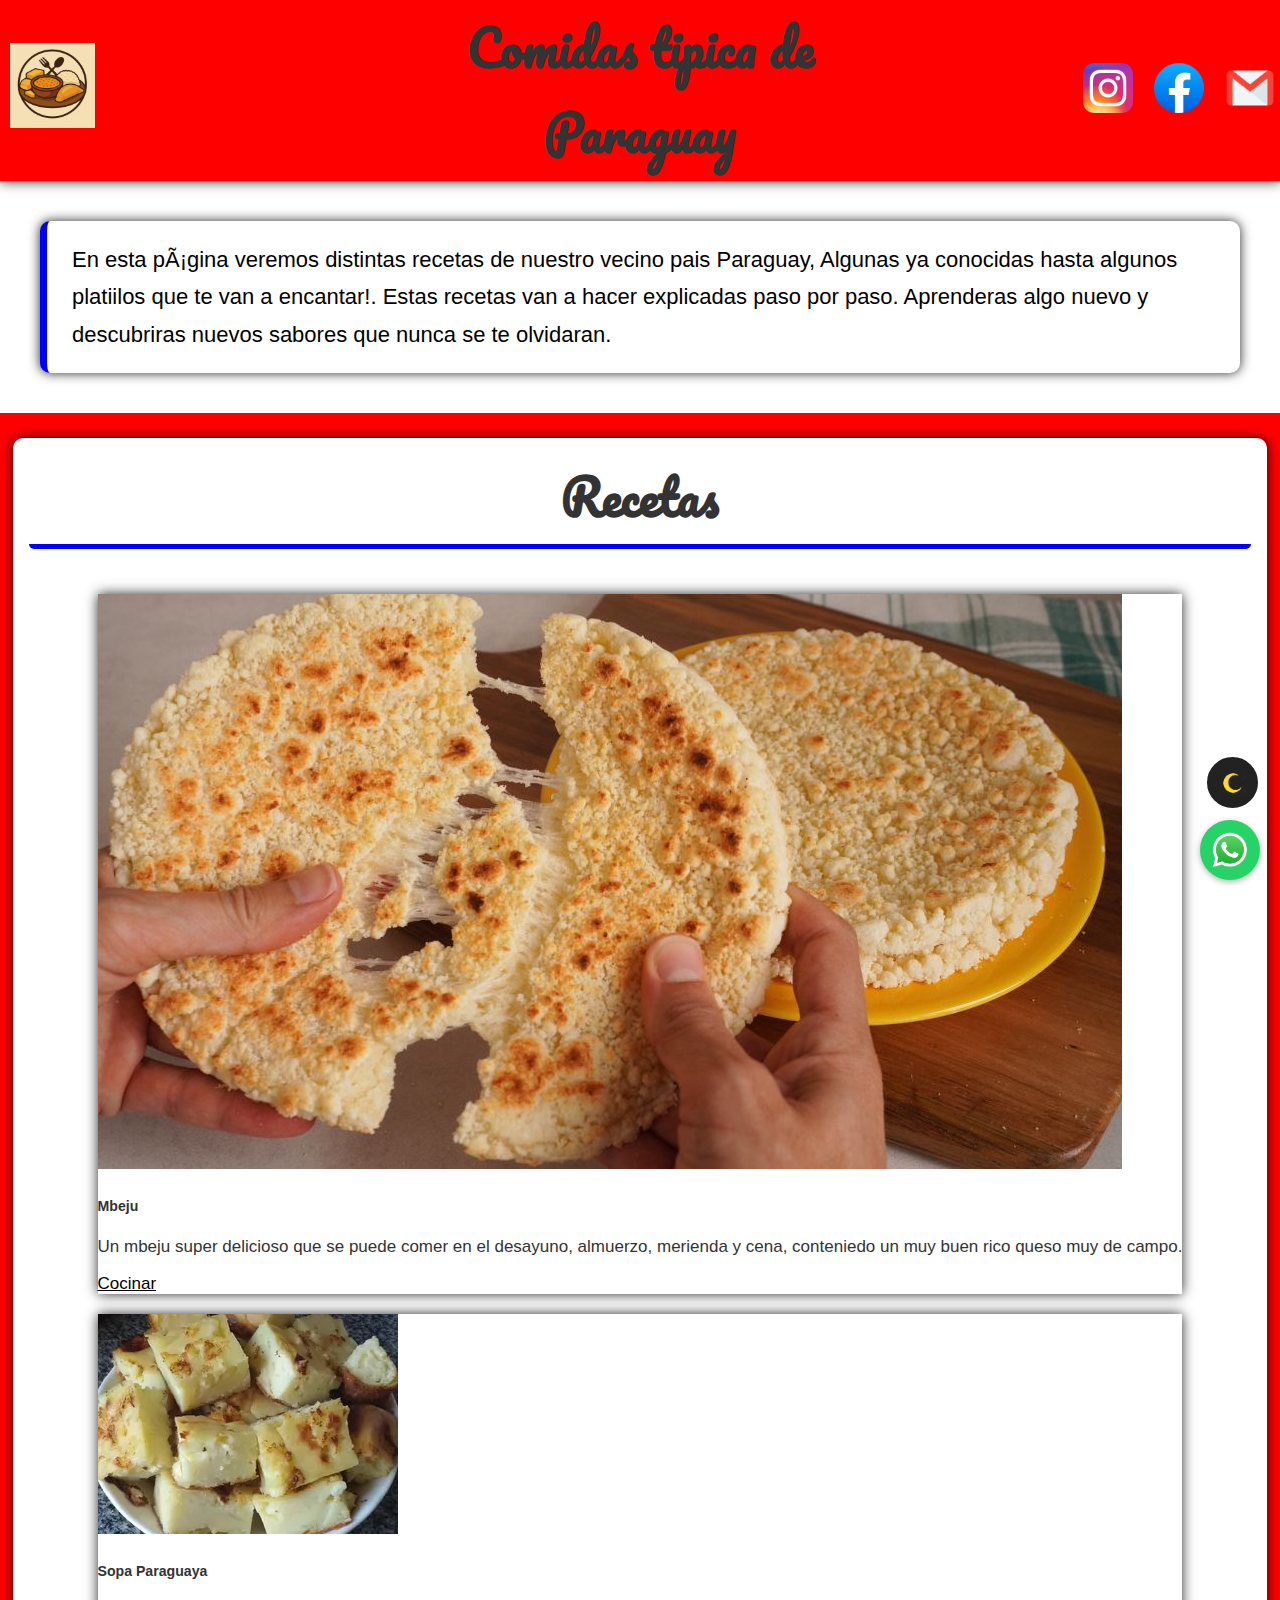
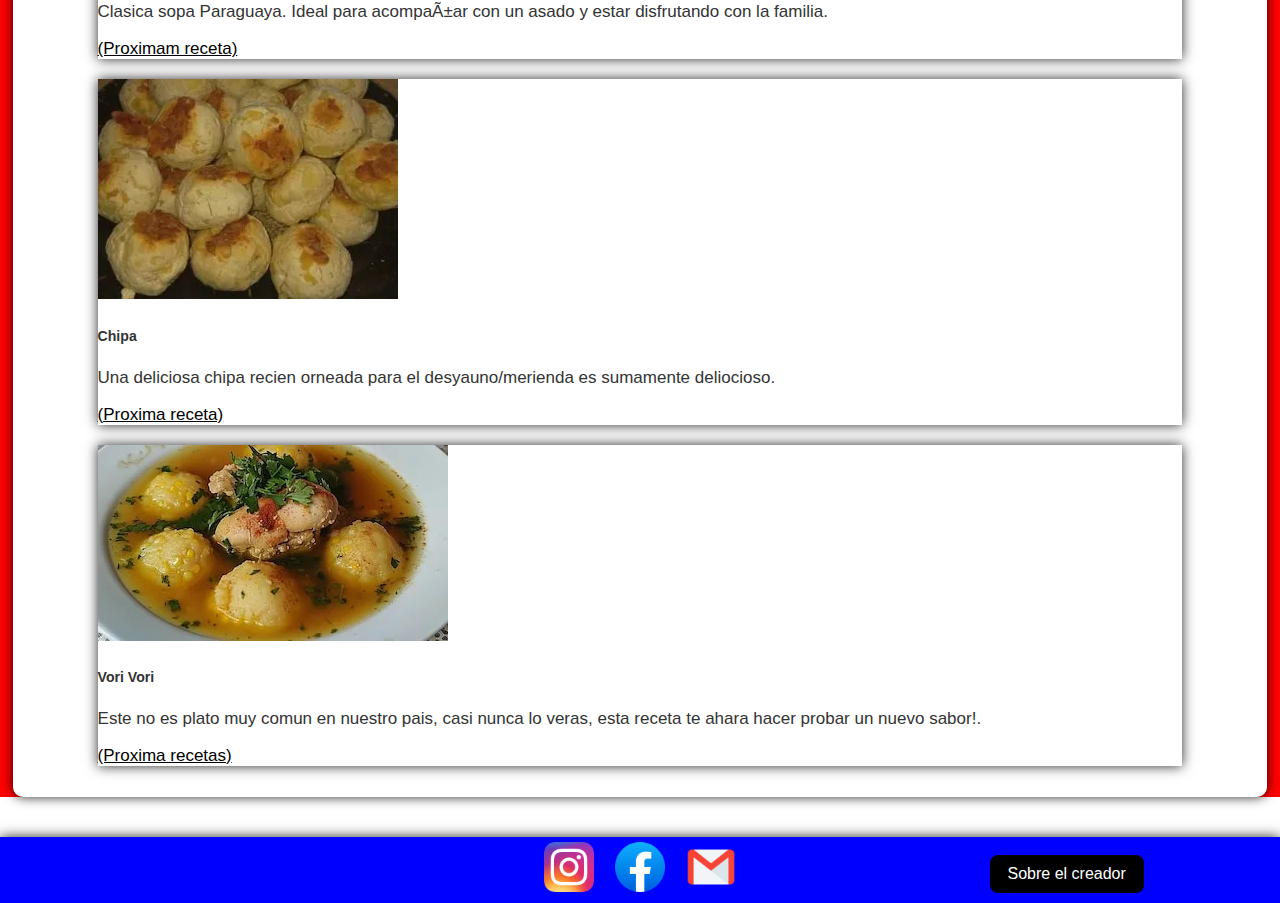
<file: index.html>
<!DOCTYPE html>
<html lang="en">
    <head>
        <meta charset="UTF-9">
        <meta name="viewport" content="width=device-width, initial-scale=2.0">
        <link href="https://cdn.jsdelivr.net/npm/bootstrap@5.3.8/dist/css/bootstrap.min.css" rel="stylesheet" integrity="sha384-sRIl4kxILFvY47J16cr9ZwB07vP4J8+LH7qKQnuqkuIAvNWLzeN8tE5YBujZqJLB" crossorigin="anonymous">
        <link href="https://fonts.googleapis.com/css2?family=Pacifico&display=swap" rel="stylesheet">
        <link rel="stylesheet" href="CSS/base.css">
        <link rel="stylesheet" href="CSS/estilo_index.css">
        <title>Recetas Paraguayas</title>

    </head>
    <body>
        <header>
            <div class="divisor">
                <img class="Logo" src="Imagenes/hola.png" alt="Simbolo de cubiertos">
            </div>
        <div class="titulo">
            <h1>Comidas tipica de Paraguay</h1>
        </div>
        <div class="redes">
            <a href="https://www.instagram.com/" target="_blank">
                <div class="links">
                    <img class="icono" src="Imagenes/Instagram_icon.png" alt="Instagram_icon">
                </div>
            </a>
            <a href="https://www.facebook.com/" target="_blank">
                <div class="links">
                    <img class="icono" src="Imagenes/Facebook_icon.png" alt="Facebook_icon">
                </div>
            </a>
            <a href="mailto:Lucas-Loto365@gmail.com" target="_blank">
                <div class="links">
                    <img class="icono" src="Imagenes/Email_icon.png" alt="Email_icon">
                </div>
            </a>
        </div>
    </header>

    <p class="bienvenida" >En esta página veremos distintas recetas de nuestro vecino pais Paraguay, Algunas ya conocidas hasta algunos platiilos que te van a encantar!. Estas recetas van a hacer explicadas paso por paso. Aprenderas algo nuevo y descubriras nuevos sabores que nunca se te olvidaran.</p>
    <main>

    <section class="recetario">

        <h2 class="subtitulo">Recetas</h2>

        <section class="recetas" >

            <div class="row">
                <div class="col-sm-12 col-md-6 col-lg-4">
                  <div class="card" >
                    <img src="Imagenes/mbeju.jpg" class="card-img-top" alt="...">
                    <div class="card-body">
                      <h5 class="card-title">Mbeju</h5>
                      <p class="card-text">Un mbeju super delicioso que se puede comer en el desayuno, almuerzo, merienda y cena, conteniedo un muy buen rico queso muy de campo.</p>
                      <a href="Mbeju.html" class="btn btn-primary">Cocinar</a>
                    </div>
                  </div>
                </div>
                <div class="col-sm-12 col-md-6 col-lg-4">
                  <div class="card" >
                    <img src="Imagenes/sopa_paraguaya.webp" class="card-img-top" alt="...">
                    <div class="card-body">
                      <h5 class="card-title">Sopa Paraguaya</h5>
                      <p class="card-text">Clasica sopa Paraguaya. Ideal para acompañar con un asado y estar disfrutando con la familia.</p>
                      <a href="#" class="btn btn-primary">(Proximam receta)</a>
                    </div>
                  </div>
                </div>
                <div class="col-sm-12 col-md-6 col-lg-4">
                  <div class="card">
                    <img src="Imagenes/chipa.webp" class="card-img-top" alt="...">
                    <div class="card-body">
                      <h5 class="card-title">Chipa</h5>
                      <p class="card-text">Una deliciosa chipa recien orneada para el desyauno/merienda es sumamente deliocioso.</p>
                      <a href="#" class="btn btn-primary">(Proxima receta)</a>
                    </div>
                  </div>
                </div>
                <div class="col-sm-12 col-md-6 col-lg-4">
                  <div class="card">
                    <img src="Imagenes/vori-vori.webp" class="card-img-top" alt="...">
                    <div class="card-body">
                      <h5 class="card-title">Vori Vori</h5>
                      <p class="card-text">Este no es plato muy comun en nuestro pais, casi nunca lo veras, esta receta te ahara hacer probar un nuevo sabor!.</p>
                      <a href="#" class="btn btn-primary">(Proxima recetas)</a>
                    </div>
                  </div>
                </div>

              </div>



        </section>

    </section>


    </main>


    <br>
    <br>


    <footer>
        <div class="divisor-footer aux"></div>

        <div class="redesF">
            <a href="https://www.instagram.com/" target="_blank">
                <div class="links">
                    <img class="icono" src="Imagenes/Instagram_icon.png" alt="Instagram_icon">
                </div>
            </a>
            <a href="https://www.facebook.com/" target="_blank">
                <div class="links">
                    <img class="icono" src="Imagenes/Facebook_icon.png" alt="Facebook_icon">
                </div>
            </a>
            <a href="mailto:julian_barrionuevo@gmail.com" target="_blank">
                <div class="links">
                    <img class="icono" src="Imagenes/Email_icon.png" alt="Email_icon">
                </div>
            </a>
        </div>
        <div class="divisor-footer" >
          <button id="infoCreador" class="BTNinfo">Sobre el creador</button>
        </div>



    </footer>

    <a href="https://wa.me/5491139025375" class="whatsapp" target="_blank">
        <img src="Imagenes/whatsapp_icon.png" alt="WhatsApp">
    </a>
    <button id="BotonModoOscuro" class="BotonModoOscuro">
      <img src="Imagenes/luna.png" alt="luna">
    </button>

    <script src="https://cdn.jsdelivr.net/npm/bootstrap@5.3.8/dist/js/bootstrap.bundle.min.js" integrity="sha384-FKyoEForCGlyvwx9Hj09JcYn3nv7wiPVlz7YYwJrWVcXK/BmnVDxM+D2scQbITxI" crossorigin="anonymous"></script>
    <script src="JS/base.js"></script>
  </body>
</html>
</file>
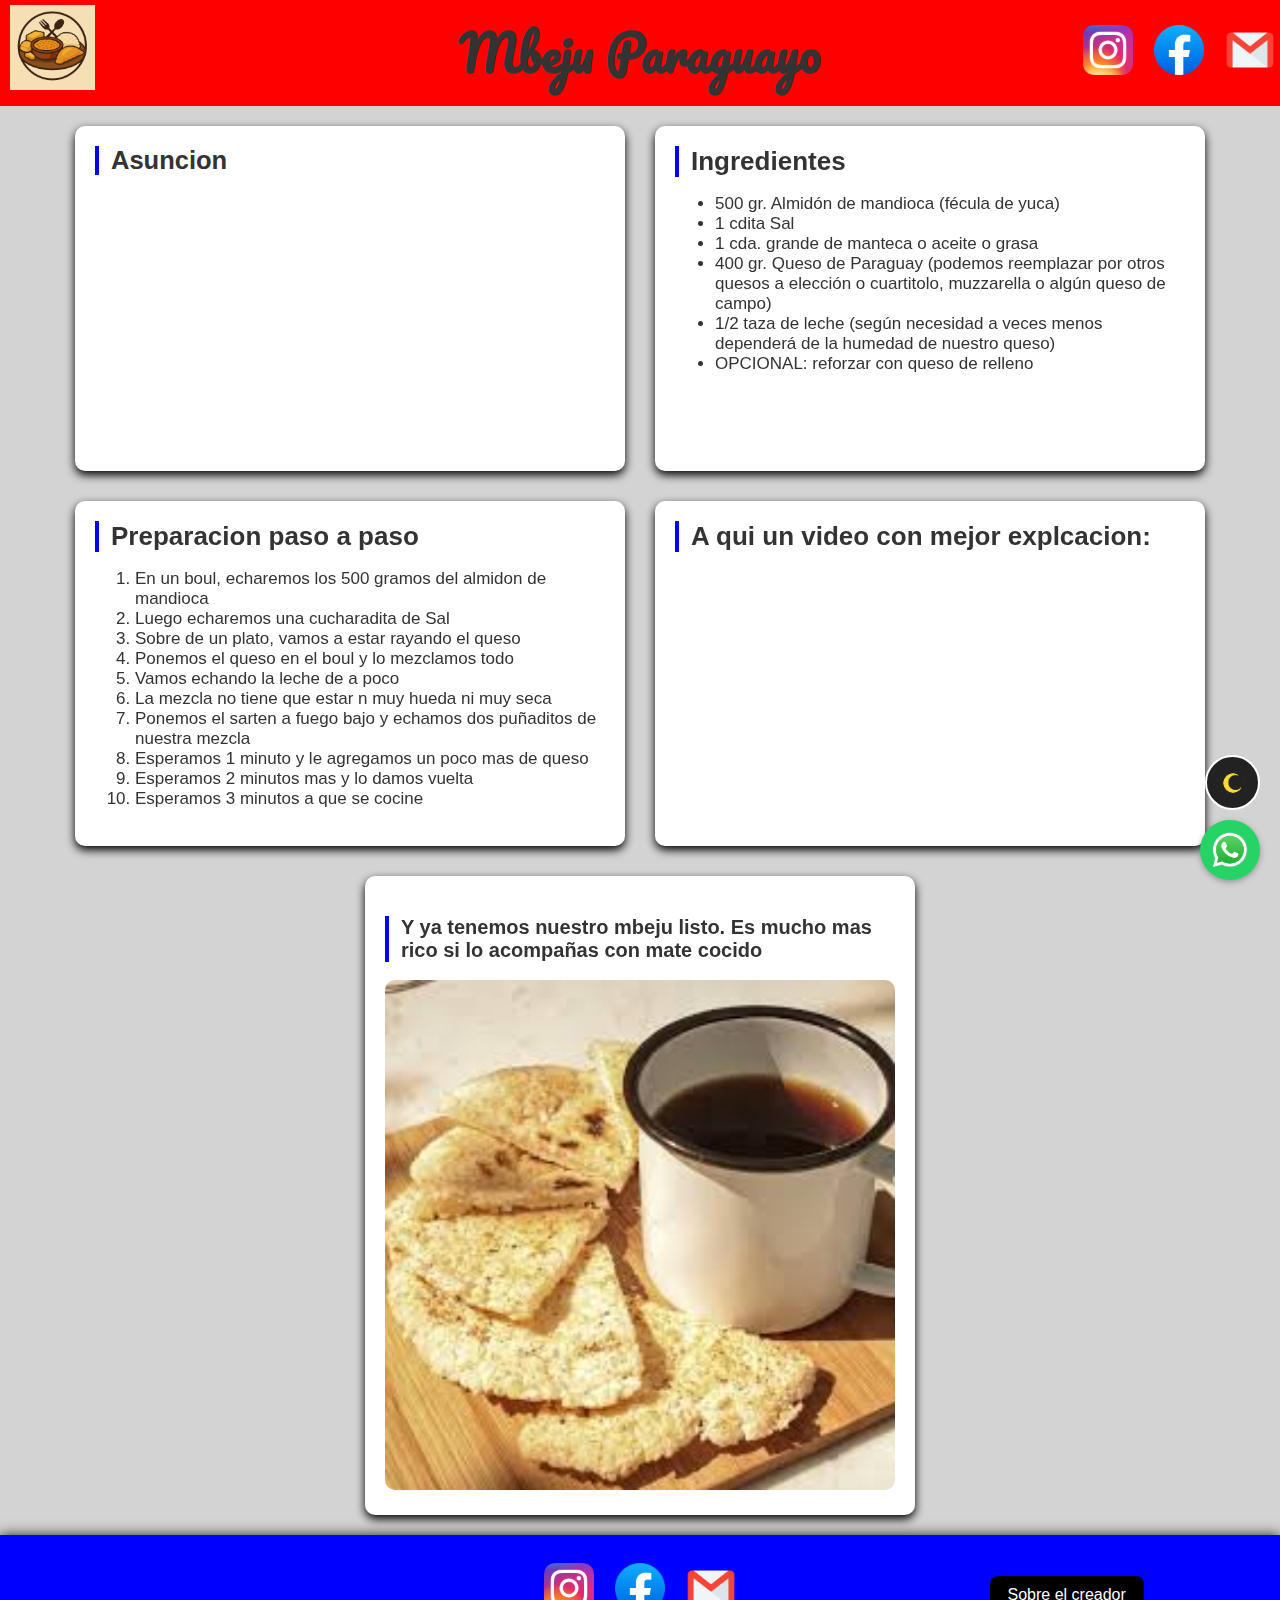
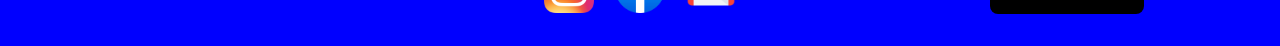
<file: Mbeju.html>
<!DOCTYPE html>
<html lang="en">
<head>
    <meta charset="UTF-8">
    <meta name="viewport" content="width=device-width, initial-scale=1.0">
    <title>Mbeju</title>
    <link href="https://cdn.jsdelivr.net/npm/bootstrap@5.3.8/dist/css/bootstrap.min.css" rel="stylesheet" integrity="sha384-sRIl4kxILFvY47J16cr9ZwB07vP4J8+LH7qKQnuqkuIAvNWLzeN8tE5YBujZqJLB" crossorigin="anonymous">
    <link href="https://fonts.googleapis.com/css2?family=Pacifico&display=swap" rel="stylesheet">
    <link rel="stylesheet" href="CSS/base.css">
    <link rel="stylesheet" href="CSS/estilo_recetas.css">


</head>
<body>
    <header>
        <div class="divisor">
            <img class="Logo" src="Imagenes/hola.png" alt="Simbolo">
        </div>
        <div class="titulo">
            <h1>Mbeju Paraguayo</h1>
        </div>
        <div class="redes">
            <a href="https://www.instagram.com/" target="_blank">
                <div class="links">
                    <img class="icono" src="Imagenes/Instagram_icon.png" alt="Instagram_icon">
                </div>
            </a>
            <a href="https://www.facebook.com/" target="_blank">
                <div class="links">
                    <img class="icono" src="Imagenes/Facebook_icon.png" alt="Facebook_icon">
                </div>
            </a>
            <a href="mailto:julian_barrionuevo@gmail.com" target="_blank">
                <div class="links">
                    <img class="icono" src="Imagenes/Email_icon.png" alt="Email_icon">
                </div>
            </a>
        </div>
    </header>

    <main>
        <section class="mapa">
            <h2>Asuncion</h2>
            <iframe src="https://www.google.com/maps/embed?pb=!1m18!1m12!1m3!1d324028.00578499184!2d-57.79582018903416!3d-25.312354715955646!2m3!1f0!2f0!3f0!3m2!1i1024!2i768!4f13.1!3m3!1m2!1s0x945da8a3f903b53d%3A0x4b00730c5734fd83!2zRWwgQ2Fmw6kgZGUgQWPDoQ!5e0!3m2!1ses-419!2sar!4v1765829673179!5m2!1ses-419!2sar" width="450" height="250" style="border:0;" allowfullscreen="" loading="lazy" referrerpolicy="no-referrer-when-downgrade"></iframe>
        </section>
        <section class="bloque">
            <h2>Ingredientes</h2>
                <ul>
                    <li>500 gr. Almidón de mandioca (fécula de yuca)</li>
                    <li>1 cdita Sal</li>
                    <li>1 cda. grande de manteca o aceite o grasa</li>
                    <li>400 gr. Queso de Paraguay (podemos reemplazar por otros quesos a elección o cuartitolo, muzzarella o algún queso de campo)</li>
                    <li>1/2 taza de leche (según necesidad a veces menos dependerá de la humedad de nuestro queso)</li>
                    <li>OPCIONAL:  reforzar con queso de relleno</li>
                </ul>
        </section>

        <section class="bloque">

            <h2>Preparacion paso a paso</h2>
            <ol>
                <li>En un boul, echaremos los 500 gramos del almidon de mandioca</li>
                <li>Luego echaremos una cucharadita de Sal</li>
                <li>Sobre de un plato, vamos a estar rayando el queso </li>
                <li>Ponemos el queso en el boul y lo mezclamos todo</li>
                <li>Vamos echando la leche de a poco</li>
                <li>La mezcla no tiene que estar n muy hueda ni muy seca</li>
                <li>Ponemos el sarten a fuego bajo y echamos dos puñaditos de nuestra mezcla</li>
                <li>Esperamos 1 minuto y le agregamos un poco mas de queso</li>
                <li>Esperamos 2 minutos mas y lo damos vuelta</li>
                <li>Esperamos 3 minutos a que se cocine</li>
            </ol>
        </section>
        <section class="bloque">
            <h2 class="stitulos">A qui un video con mejor explcacion: </h2>
          <iframe width="560" height="315" src="https://www.youtube.com/embed/Mdv6--MYbKM?si=92i3Z-ut_kMYN-WS" title="YouTube video player" frameborder="0" allow="accelerometer; autoplay; clipboard-write; encrypted-media; gyroscope; picture-in-picture; web-share" referrerpolicy="strict-origin-when-cross-origin" allowfullscreen></iframe>
        </section>
        <section class="bloque">
            <h3 class="stitulos">Y ya tenemos nuestro mbeju listo. Es mucho mas rico si lo acompañas con mate cocido</h3>
                <img class="img" src="Imagenes/images.jpeg" alt="Mbeju con mate cocido">
        </section>

    </main>
    <footer>
        <div class="divisor-footer">
          <iframe src="https://www.google.com/maps/embed?pb=!1m18!1m12!1m3!1d324028.00578499184!2d-57.79582018903416!3d-25.312354715955646!2m3!1f0!2f0!3f0!3m2!1i1024!2i768!4f13.1!3m3!1m2!1s0x945da8a3f903b53d%3A0x4b00730c5734fd83!2zRWwgQ2Fmw6kgZGUgQWPDoQ!5e0!3m2!1ses-419!2sar!4v1765829673179!5m2!1ses-419!2sar" width="250" height="100" style="border:0;" allowfullscreen="" loading="lazy" referrerpolicy="no-referrer-when-downgrade"></iframe>
        </div>

        <div class="redesF">
            <a href="https://www.instagram.com/" target="_blank">
                <div class="links">
                    <img class="icono" src="Imagenes/Instagram_icon.png" alt="Instagram_icon">
                </div>
            </a>
            <a href="https://www.facebook.com/" target="_blank">
                <div class="links">
                    <img class="icono" src="Imagenes/Facebook_icon.png" alt="Facebook_icon">
                </div>
            </a>
            <a href="mailto:Lucas-Loto365@gmail.com" target="_blank">
                <div class="links">
                    <img class="icono" src="Imagenes/Email_icon.png" alt="Email_icon">
                </div>
            </a>
        </div>
        <div class="divisor-footer" >
            <button id="infoCreador" class="BTNinfo">Sobre el creador</button>
        </div>

    </footer>

    <a href="https://wa.me/5491139025375" class="whatsapp" target="_blank">
        <img src="Imagenes/whatsapp_icon.png" alt="WhatsApp">
    </a>
    <button id="BotonModoOscuro" class="BotonModoOscuro">
        <img src="Imagenes/luna.png" alt="luna">
    </button>




    <script src="https://cdn.jsdelivr.net/npm/bootstrap@5.3.8/dist/js/bootstrap.bundle.min.js" integrity="sha384-FKyoEForCGlyvwx9Hj09JcYn3nv7wiPVlz7YYwJrWVcXK/BmnVDxM+D2scQbITxI" crossorigin="anonymous"></script>
    <script src="JS/base.js"></script>
</body>
</html>
</file>
<file: CSS/base.css>
* {
    box-sizing: border-box;
}

body {
    background-color: #FFFFFF;
    padding: 0px;
    margin: 0px;
    font-family: Arial, sans-serif;
    font-size: 17px;
    color: #333;
}
header{
    background-color: #FF0000;
    display: flex;
    justify-content: space-between;
    flex-wrap: wrap;
    align-items: center;
    border-bottom: 1px solid transparent;
    padding: 5px;
    margin: 0px;
    width: 100%;
    gap: 10px;
    box-shadow: 0 0 12px rgba(0, 0, 0, 0.85);
}
footer{
    background-color: #0000ff;
    display: flex;
    justify-content: space-between;
    flex-wrap: wrap;
    align-items: center;
    border-bottom: 1px solid transparent;
    padding: 5px;
    margin: 0px;
    width: 100%;
    gap: 10px;
    box-shadow: 0 0 12px rgba(0, 0, 0, 0.85);
}
.divisor,.redes, .titulo, .redesF, .divisor-footer {
    flex: 1;
    display: flex;
    justify-content: center;
    align-items: center;
}
.divisor{
    justify-content: flex-start;
}
.divisor-footer{
    margin-top: 0;
    margin-bottom: 0;
}
.titulo{
    text-align: center;
}
.titulo h1 {
    font-family: "Pacifico", cursive;
    font-size: 3rem;
    margin: 0;
    text-align: center;
    color: #333;
}

.redes{
        justify-content: flex-end;
        gap: 5%;
}
.Logo{
    width: 100%;
    max-width: 90px;
    height: auto;
    padding-left: 5px;
    padding-bottom: 10px;
}
.icono {
    width: 100%;
    max-width: 50px;
    height: auto;
}
@media (max-width: 650px) {
    .divisor, .titulo, .redes, .redesF, .divisor-footer {
        justify-content: center;
    }
    .titulo h1 {
        font-size: 1.8rem;
    }
    footer{
        justify-content: center;
        flex-direction: column;
    }
    header{
        justify-content: center;
        flex-direction: column;
    }
    .aux{
        display: none;
    }
}
.redesF {
    justify-content: center;
    gap: 5%;
    max-height: 60px;
}
.whatsapp {
    position: fixed;
    bottom: 20px;
    right: 20px;
    background-color: #25D366;
    border-radius: 50%;
    padding: 10px;
    box-shadow: 0 2px 6px rgba(0, 0, 0, 0.3);
    z-index: 1000;
    transition: transform 0.3s ease;
    }

.whatsapp:hover {
    transform: scale(1.1);
}

.whatsapp img {
    width: 40px;
    height: 40px;
    display: block;
}
.BotonModoOscuro {
    width: 55px;
    height: 55px;
    border-radius: 50%;
    background-color: #222;
    border: 2px solid #fff;
    display: flex;
    justify-content: center;
    align-items: center;
    cursor: pointer;
    position: fixed;
    bottom: 90px;
    right: 20px;
    z-index: 1500;
    transition: transform 0.3s ease, background-color 0.3s ease;
}

.BotonModoOscuro img {
    width: 30px;
    height: 30px;
}

.BotonModoOscuro:hover {
    transform: scale(1.1);
    background-color: #444;
}
.ModoOscuro{
    background-color: #464646;
    color: #ffffffff;
}
.ModoOscuro h1 {
    color: #f7d600;
}
.ModoOscuro header, .ModoOscuro footer{
    background-color: #0B0B0B;
}
.ModoOscuro body{
    background-color: #ffffff;
}
.BTNinfo {
    margin-top: 10px;
    background-color: #000000;
    color: white;
    padding: 10px 18px;
    border: none;
    border-radius: 8px;
    font-size: 16px;
}
.ModoOscuro .BTNinfo{
    background-color: #ff0000;
    color: #0B0B0B;
}
html {
    scroll-behavior: smooth;
}
.card img {
    transition: transform .3s;
}

.card:hover img {
    transform: scale(1.03);
}
</file>
<file: CSS/estilo_index.css>
main{
    background-color: #FF0000;
    margin: 0;
    display: flex;
    flex-direction: column;
    justify-content: center;
    box-sizing: border-box;
    align-items: center;
}

.bienvenida {
    display: flex;

    margin: 40px;
    padding: 20px 25px;
    background-color: #ffffff;
    border-left: 7px solid #0000ff;
    border-radius: 10px;
    font-size: 22px;
    line-height: 1.7;
    color: #000000;
    font-weight: 400;
    font-family: 'Segoe UI', Tahoma, Geneva, Verdana, sans-serif;
    box-shadow: 0 0 12px rgba(0, 0, 0, 0.85);
    box-sizing: border-box;
    }
@media (max-width: 600px) {
    .bienvenida {
        font-size: 18px;
        padding: 15px 18px;
        margin: 25px 10px;
    }
}

.carrusel {
    margin: 0%;
    display: flex;
    justify-content: center;
    align-items: center;
    background-color: white;
    border: 1px solid transparent;
    box-shadow: 0 0 12px rgba(0, 0, 0, 0.85);
    padding: 15px;
    box-sizing: border-box;
    border-radius: 10px;
    margin-bottom: 30px;
}

.carousel-control-prev-icon,
.carousel-control-next-icon {
    filter: invert(0%) brightness(0%) contrast(100%);
}

.carousel-item img {
    display: block;
    margin-left: auto;
    margin-right: auto;
    object-fit: contain;
}

.recetario {
    margin-top: 25px;
    width: 98%;
    display: flex;
    justify-content: center;
    align-items: center;
    flex-direction: column;
    background-color: white;
    border: 1px solid transparent;
    box-shadow: 0 0 12px rgba(0, 0, 0, 0.85);
    padding: 15px;
    box-sizing: border-box;
    border-radius: 10px;
}

.subtitulo{
    font-family: "Pacifico", cursive;
    font-size: 3rem;
    margin: 0;
    text-align: center;
    color: #333;
    width: 100%;
    padding-bottom: 5px;
    border-bottom: 5px solid #0000ff;
    border-radius: 5px;
    margin-bottom: 10px;

}

.recetas {
    display: flex;
    flex-wrap: wrap;
    justify-content: space-evenly;
    padding: 15px;
}

.card {
    box-shadow: 0 0 12px rgba(0, 0, 0, 0.85);
    margin-top: 20px;
}
.ModoOscuro{
    color: #353535;
    background-color: #464646;
}
.ModoOscuro .card{
    background-color: #313131;
    color: #ffffff;
    box-shadow:
    0 4px 12px rgba(0, 0, 0, 0.5),
    0 0 12px rgba(247, 214, 0, 0.18);
}
.ModoOscuro main{
    background-color: #464646;
}
.ModoOscuro .bienvenida, .ModoOscuro .carrusel, .ModoOscuro .recetario{
    background-color: #272727;
    color: #ffffff;
    box-shadow:
    0 4px 12px rgba(0, 0, 0, 0.5),
    0 0 12px rgba(247, 214, 0, 0.18);
}
.ModoOscuro h2{
    color: #ffffff;
}
.ModoOscuro h1{
    color: #ffffff;
}
.ModoOscuro .carousel-control-prev-icon, .ModoOscuro .carousel-control-next-icon{
    filter: invert(100%) brightness(0%) contrast(0%);
}
.btn, .btn-primary {
    background-color: #ffffff;
    color: #000000;
    border-color: #ff0000;
}
</file>
<file: CSS/estilo_recetas.css>
main{
    background-color: #d3d3d3;
    margin: 0;
    display: flex;
    flex-wrap: wrap;
    justify-content: center;
    padding: 20px;
    gap: 30px;
}

.recetas {
    background-color: #f8f8f8;
    padding: 15px;
    box-sizing: border-box;
    display: flex;
    flex-direction: column;
    align-items: center;
    gap: 10px;
    margin: 15px;
    border-radius: 10px;
    box-shadow: 0 4px 10px black;
}
.botones {
    display: flex;
    flex-wrap: wrap;
    justify-content: center;
    gap: 10px;
    width: 100%;
}

.boton {
    background-color: #f7d600;
    border-radius: 8px;
    padding: 10px 15px;
    text-align: center;
    flex: 1 1 200px;
    max-width: 250px;
    box-shadow: 0 4px 10px black;
}
.boton a{
    text-align: center;
    text-decoration: none;
    display: block;
    font-weight: bold;
    color: #000;
}

.bloque, .mapa {
    background-color: #ffff;
    border: 0px;
    padding: 20px;
    flex: 1;
    width: 35%;
    border-radius: 10px;
    flex: 1 1 450px;
    max-width: 550px;
    box-shadow: 0 4px 10px black;
}
.maps {
    width: 80%;
    height: 60%;
}
.bloque h2, .bloque h3, .mapa h2{
    margin-top: 0;
    font-family: Arial, sans-serif;
    color: #333;
    padding-left: 12px;
    border-left: 4px solid #0000ff;
}
.bloque h2{
    font-size: 26px;
    margin-bottom: 10px;
}
.bloque h3{
    font-size: 20px;
    margin-top: 20px;
    margin-bottom: 8px;
}

.bloque img {
    width: 100%;
    height: auto;
    border-radius: 10px;
    margin-top: 10px;
}
.bloque iframe {
    width: 100%;
    height: auto;
    border-radius: 10px;
    border: none;
}
.ModoOscuro{
    background-color: #464646;
    color: #ffffffff;
}
.ModoOscuro main{
    background-color: #464646;
}
.ModoOscuro .bloque, .ModoOscuro .mapa{
    background-color: #272727;
    color: #ffff;
    box-shadow:
    0 4px 12px rgba(0, 0, 0, 0.5),
    0 0 12px rgba(247, 214, 0, 0.18);
}
.ModoOscuro h2, .ModoOscuro h3{
    color: #ffffff;
}
.ModoOscuro h1{
    color: #ffffff;
  }
.ModoOscuro .recetas{
    background-color: #272727;
    box-shadow:
    0 4px 12px rgba(0, 0, 0, 0.5),
    0 0 12px rgba(247, 214, 0, 0.18);
}
.ModoOscuro .boton, .ModoOscuro .boton a{
    background-color: #ffffff;
    color: #f7d600;

}
</file>
